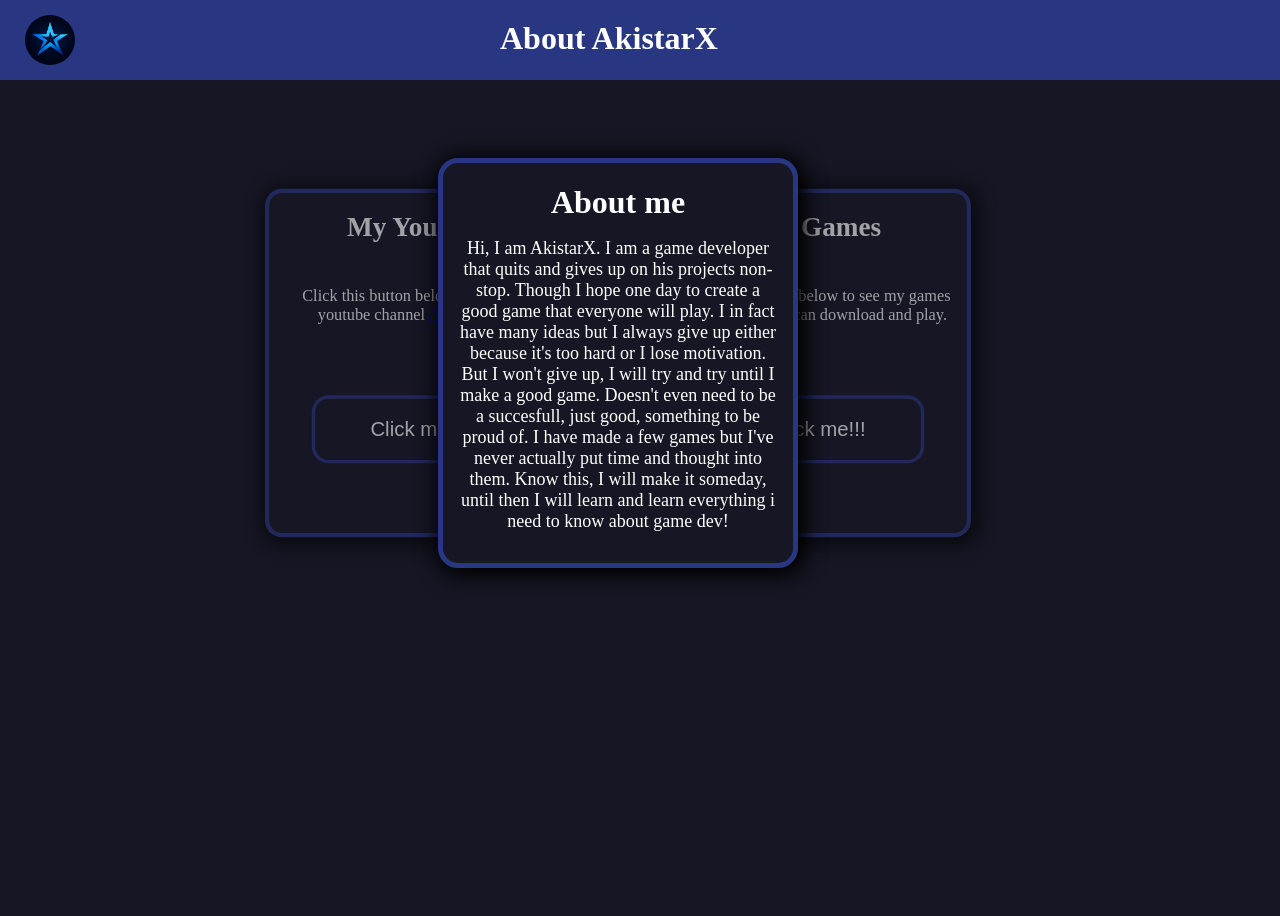
<file: index.html>
<!DOCTYPE html>
<html lang="en">
<head>
    <meta charset="UTF-8">
    <meta name="viewport" content="width=device-width, initial-scale=1.0">
    <title>About me</title>
    <link rel="stylesheet" href="index.css">
</head>
<body>
    <div class="header">
        <a href="https://r.mtdv.me/videos/yZEZr1q0hd"><div class="profile"></div></a>
       <br><header>About AkistarX</header>
    </div>
    <div class="container"><!--contains the 3 cards that rotate-->
    <div class="panel center">
        <h1>About me</h1>
        <br>
        <div class="textbox">
        Hi, I am AkistarX. I am a game developer that quits and gives up on his projects non-stop. Though I hope one day to create a good game that everyone will play. I in fact have many ideas but I always give up either because it's too hard or I lose motivation. But I won't give up, I will try and try until I make a good game. Doesn't even need to be a succesfull, just good, something to be proud of. I have made a few games but I've never actually put time and thought into them. Know this, I will make it someday, until then I will learn and learn everything i need to know about game dev!
        </div> 
    </div>

    <div class="panel left">
        <h1>My Youtube</h1>
        <br>
        <div class="textbox1">
        Click this button below to go to my youtube channel <a href="https://www.youtube.com/@AkistarXDev">AkistarXDev</a>.
        </div>
        <button class="YTButton" id="YTBtn">Click me!!!</button>

    </div>

    <div class="panel right">
        <h1>My Games</h1>
        <br>
        <div class="textbox1">
        Click this button below to see my games that i made and can download and play.
        </div> <br>
        <button class="GamesButton" id="GamesBtn">Click me!!!</button>
    </div>
    </div>
    <script src="index.js"></script>
</body>
</html>
</file>
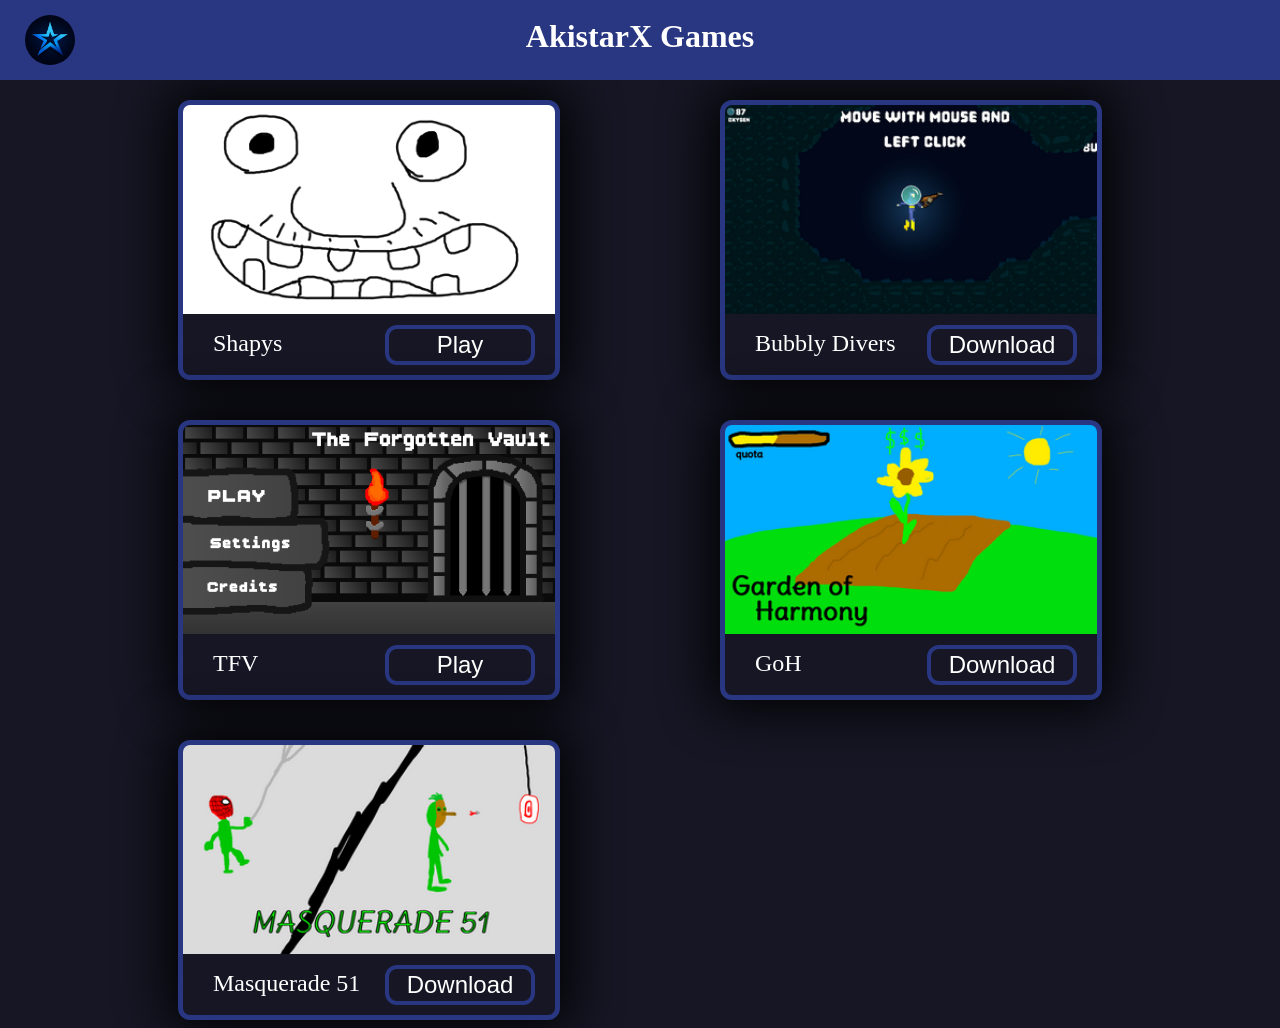
<file: index2.html>
<!DOCTYPE html>
<html lang="en">
<head>
    <meta charset="UTF-8">
    <meta name="viewport" content="width=device-width, initial-scale=1.0">
    <title>Games</title>
    <link rel="stylesheet" href="index2.css">
</head>
<body>
    <div class="header">
        <a href="index.html"><div class="profile"></div></a>
       <br><header>AkistarX Games</header>
    </div>
    <div class="grid">
    <div class="gamePanel shapys">        
        <div class="gameTitle">Shapys</div>
        <button class="PoD" id="Shapys">Play</button>
    </div>

    <div class="gamePanel BDivers">        
        <div class="gameTitle">Bubbly Divers</div>
        <button class="PoD" id="BD">Download</button>
    </div>

    <div class="gamePanel TFV">        
        <div class="gameTitle">TFV</div>
        <button class="PoD" id="TFV">Play</button>
    </div>

    <div class="gamePanel GoH">        
        <div class="gameTitle">GoH</div>
        <button class="PoD" id="GOH">Download</button>
    </div>

    <div class="gamePanel M51">        
        <div class="gameTitle">Masquerade 51</div>
        <button class="PoD" id="M51">Download</button>
    </div>
    </div>
    <script src="index2.js"></script>
</body>
</html>
</file>
<file: index.css>
header{
    color: white;
    text-align: center;
    font-size: xx-large;
    font-weight: bold;
    position: fixed;
    top: 20px;
    left: 500px;
}

.header {
    position: fixed;
    top: 0;
    left: 0;
    width: 100%;
    height: 80px;
    background: #293681;
    z-index: 1000;
}

.header a {
    position: absolute;
    top: 15px;
    left: 25px;
}

.profile {
    width: 50px;
    height: 50px;
    background-image: url("images/profile.jpg");
    background-size: cover;
    border-radius: 50%;
}

body{
    background-color: rgb(22, 22, 36);
    overflow: hidden;
}

.panel{
    text-align: center;
    color: white;
    border: 5px solid #293681;
    background-color: rgb(22, 22, 36);
    border-radius: 20px;
    width: 350px;
    height: 400px;
    box-shadow: 3px 3px 20px 5px black ;
    position: absolute;
    top: 150px;
    transition: all .45s ease;
}

.textbox{
    width: 320px;
    height: 350px;
    position: absolute;
    left: 15px;
    font-size: large;
    top: 75px;
}
.textbox1{
    width: 320px;
    height: 50px;
    position: absolute;
    left: 15px;
    font-size: larger;
    top: 110px;
}

.container{
    position: relative;
    width: 100%;
    height: 100vh;
    right: 20px;
}

.left{
    left: 250px;
    transform: scale(0.85);
    opacity: 0.6;
    z-index: 1;
}

.center{
    left: 450px;
    transform: scale(1);
    opacity: 1;
    z-index: 3;
}

.right{
    left: 650px;
    transform: scale(0.85);
    opacity: 0.6;
    z-index: 1;
}

.left:hover, .right:hover{
    box-shadow: 0px 0px 25px #4d6cff;
    cursor: pointer;
}


button.YTButton{
    width: 250px;
    height: 80px;
    margin-top: 140px;
    color: white;
    font-size: x-large;
    background-color: rgb(22, 22, 36);
    border-radius: 20px;
    border: 4px solid #293681;
    transition: 0.2s;
}
button.YTButton:hover{
    width: 275px;
    height: 88px;
    margin-top: 136px;
}
button.YTButton:active{
    background-color: #4d6cff;
    width: 275px;
    height: 88px;
    margin-top: 136px;
    border: 4px solid #4d6cff;
}
 button.GamesButton{
    width: 250px;
    height: 80px;
    margin-top: 122px;
    color: white;
    font-size: x-large;
    background-color: rgb(22, 22, 36);
    border-radius: 20px;
    border: 4px solid #293681;
    transition: 0.2s;
}

button.GamesButton:hover{
    width: 275px;
    height: 88px;
    margin-top: 118px;
}
button.GamesButton:active{
    background-color: #4d6cff;
    width: 275px;
    height: 88px;
    margin-top: 118px;
    border: 4px solid #4d6cff;
}
</file>
<file: index2.css>
header{
    color: white;
    text-align: center;
    font-size: xx-large;
    font-weight: bold;
}

.header{
    width: 100%;
    height: 80px;
    background-color: #293681;
    position: fixed;
    top: 0;
    left: 0;
    z-index: 99;
}

body{
    background-color: rgb(22, 22, 36);
}

.profile{
    background-image: url("images/profile.jpg");
    width: 50px;
    height: 50px;
    background-size: cover;
    position: fixed;
    top: 15px;
    left: 25px;
    border-radius: 360px;
}

.grid{
    margin-top: 100px;
    display: grid;
    grid-template-columns: repeat(2, max-content);
    justify-content: center;
    column-gap: 160px;
    row-gap: 40px;
    width: 100%;
    height: calc(100vh-100px);
}

.gamePanel{
    position: relative;
    width: 352px;
    height: 270px;
    background-color: rgb(22, 22, 36);
    border: 5px solid #293681;
    border-radius: 20px;
    padding-left: 20px;
    box-shadow: 0 0 50px 8px black;
}
.shapys{
    background-image: url(images/Shapys.png);
    border-radius: 12px;
    background-size: 100% auto;
    background-repeat: no-repeat;
}
.BDivers{
    background-image: url(images/BD.png);
    border-radius: 12px;
    background-size: 100% auto;
    background-repeat: no-repeat;
}
.TFV{
    background-image: url(images/TFV.png);
    border-radius: 12px;
    background-size: 100% auto;
    background-repeat: no-repeat;
}
.GoH{
    background-image: url(images/GoH.png);
    border-radius: 12px;
    background-size: 100% auto;
    background-repeat: no-repeat;
}
.M51{
    background-image: url(images/M51.png);
    border-radius: 12px;
    background-size: 100% auto;
    background-repeat: no-repeat;
}
.gameTitle{
    color: white;
    font-size: x-large;
    margin-top: 225px;
    float: left;
    margin-left: 10px;
}
button.PoD{
    border: 4px solid #293681;
    background-color: rgb(22, 22, 36);
    color: white;
    font-size: x-large;
    width: 150px;
    height: 40px;
    position: absolute;
    bottom: 10px;
    border-radius: 12px;
    right: 20px;
    transition: 0.25s;
}

button.PoD:hover{
    width: 180px;
    height: 48px;
    bottom: 6px;
    right: 5px;
}

button.PoD:active{
    background-color: #4d6cff;
    width: 180px;
    height: 48px;
    bottom: 6px;
    right: 5px;
    border: 4px solid #4d6cff;
}
</file>
